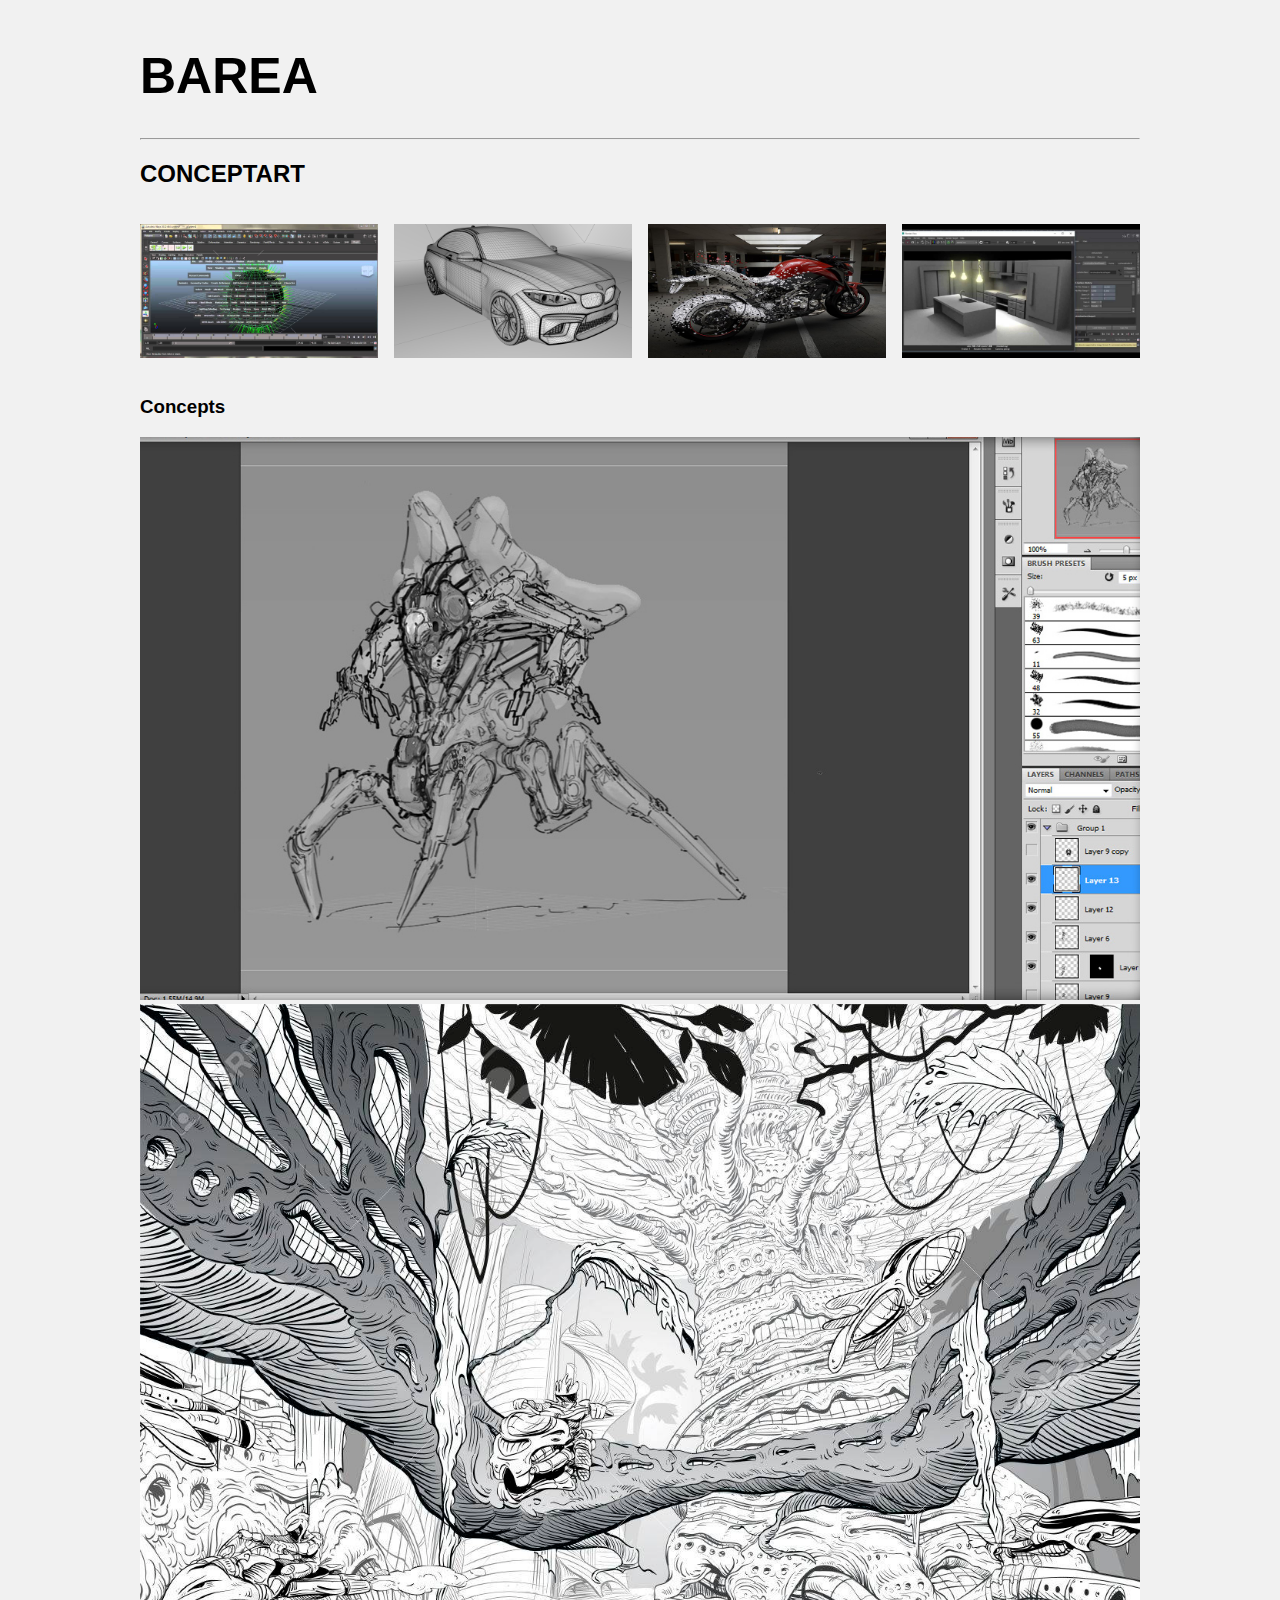
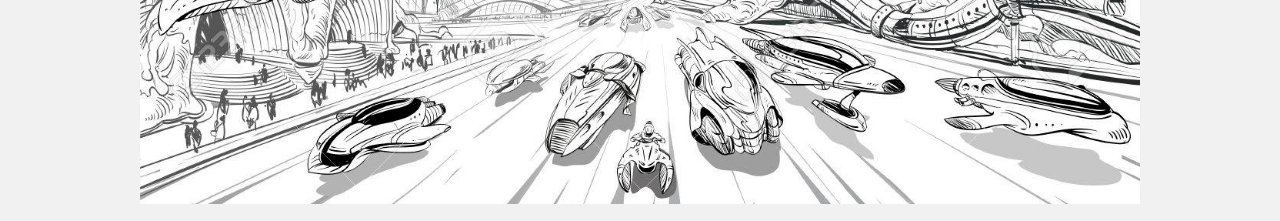
<file: Portfolio/ConceptArt.html>
<!DOCTYPE html>
<html>
    <head>
        <title>Portafolio</title>       
        <meta charset="utf-8" />
        <link rel="stylesheet" href="estilo.css" />
    </head>
    
         <body>
        <div class="main">

        <h1>BAREA</h1>
        <hr>

        <h2>CONCEPTART</h2>
        

        <div class="row">
          <div class="column">
            <div class="content">
              <img src="images/inicio.jpg" alt="inicio" style="width:100%">
              <a href="Index.html">Portfolio</a>


          
            </div>
          </div>
          <div class="column">
            <div class="content">
              <img src="images/coche.jpg" alt="Coche" style="width:100%">
              <a href="ModeladosCoches.html">Modelos Coches</a>
         
            </div>
          </div>
          <div class="column">
            <div class="content">
              <img src="images/moto.jpg" alt="Moto" style="width:100%">
                <a href="ModeladosMotos.html">>Modelos Motos</a>              
            </div>
          </div>
          <div class="column">
            <div class="content">
              <img src="images/iluminado.jpg" alt="Iluminado" style="width:100%">
              <a href="Iluminado.html">Iluminado</a>
             
            </div>
          </div>
        </div>
            <div class="content">
                <h3>Concepts</h3>
                    <img src="images/robot.jpg" alt="Robot" style="width:100%">
                    <img src="images/escenario.jpg" alt="Escenario" style="width:100%">
          
       
            </div>
       
        </div>
        </body>
        
</html>
</file>
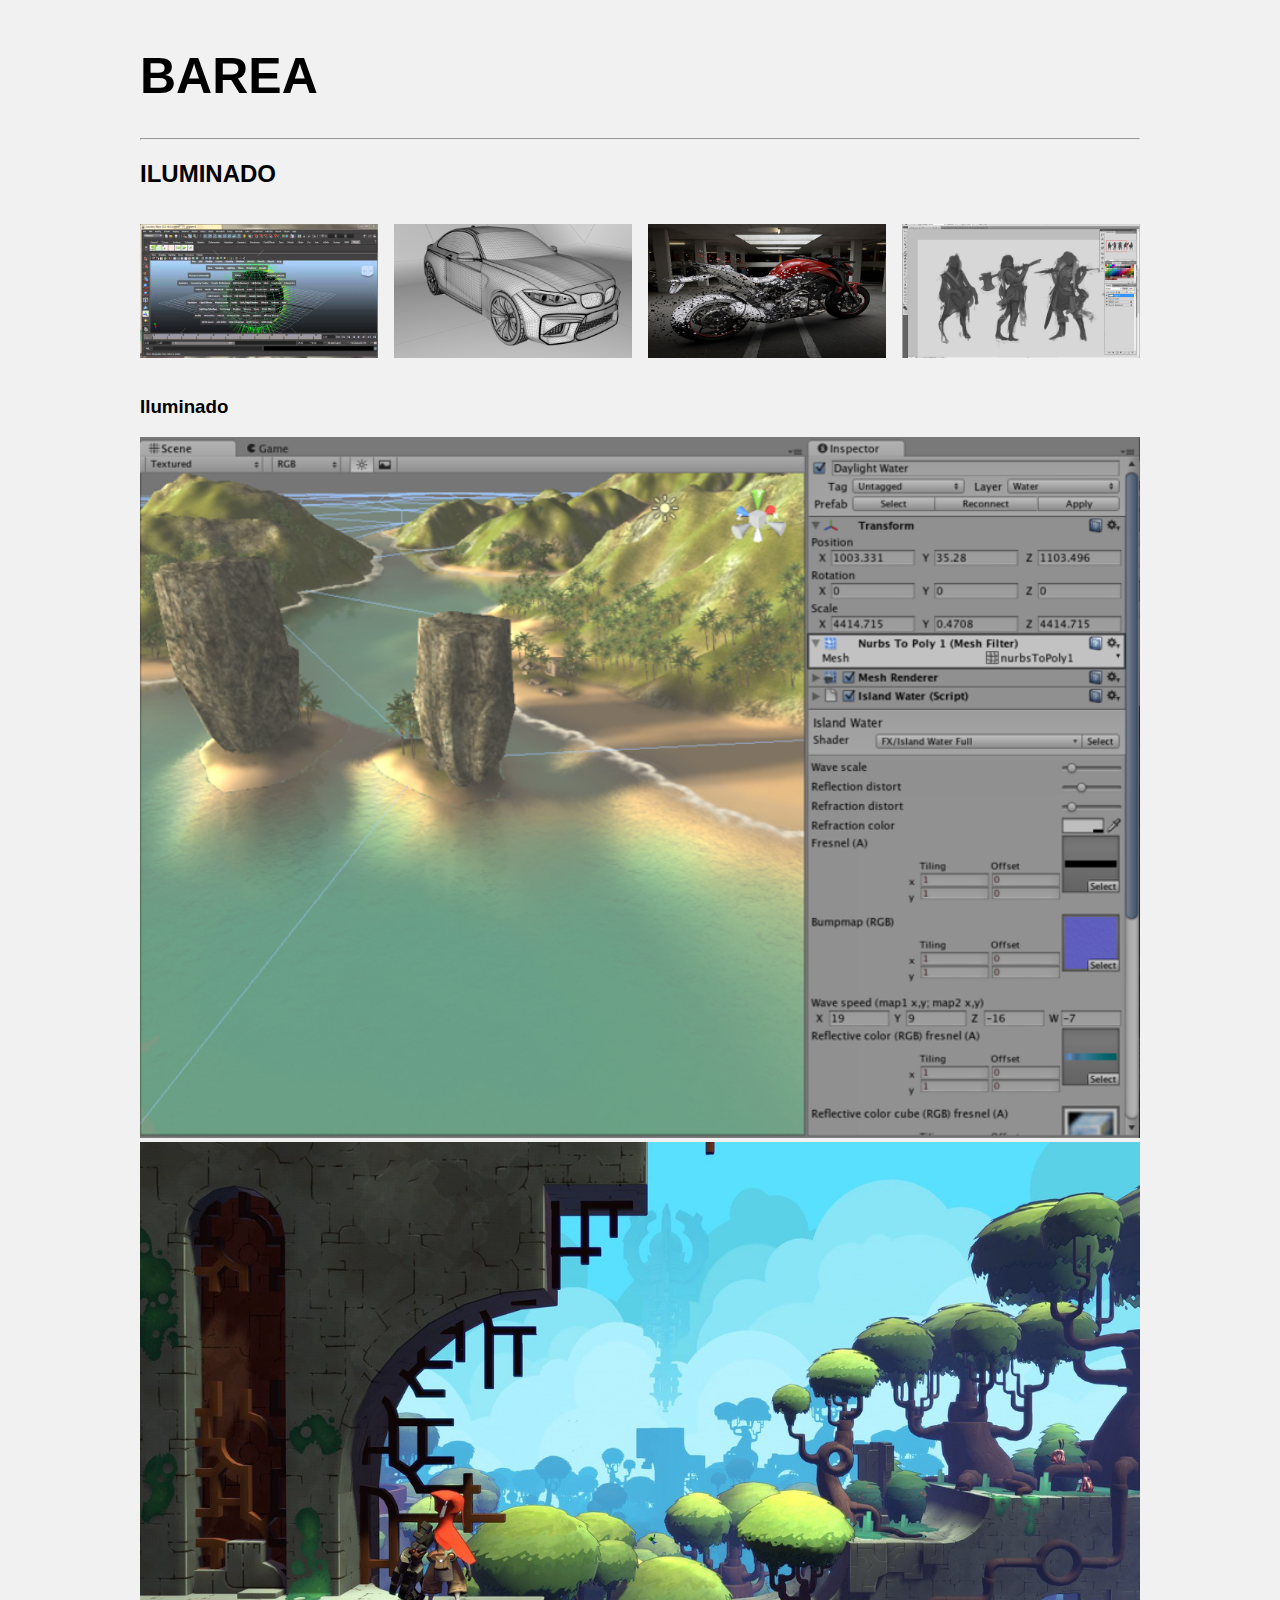
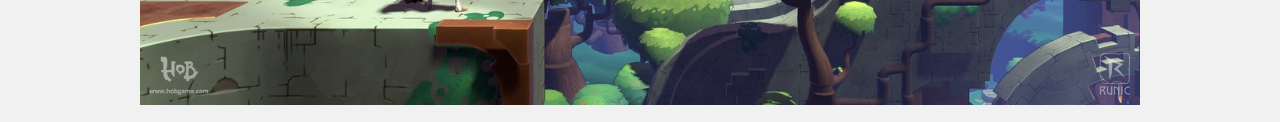
<file: Portfolio/Iluminado.html>
<!DOCTYPE html>
<html>
    <head>
        <title>Portafolio</title> 
        <meta charset="utf-8" />
        <link rel="stylesheet" href="estilo.css" />
    </head>
    
         <body>
        <div class="main">

        <h1>BAREA</h1>
        <hr>

        <h2>ILUMINADO</h2>
        

        <div class="row">
          <div class="column">
            <div class="content">
              <img src="images/inicio.jpg" alt="inicio" style="width:100%">
              <a href="Index.html">Portfolio</a>


          
            </div>
          </div>
          <div class="column">
            <div class="content">
              <img src="images/coche.jpg" alt="Coche" style="width:100%">
              <a href="ModeladosCoches.html">Modelos Coches</a>
         
            </div>
          </div>
          <div class="column">
            <div class="content">
              <img src="images/moto.jpg" alt="Moto" style="width:100%">
                <a href="ModeladosMotos.html">Modelos Motos</a>              
            </div>
          </div>
          <div class="column">
            <div class="content">
              <img src="images/concept.jfif" alt="Mountains" style="width:100%">
              <a href="ConceptArt.html">ConceptArt</a>
             
            </div>
          </div>
        </div>
            <div class="content">
                <h3>Iluminado</h3>
                    <img src="images/iluminadounity.jpg" alt="Unity" style="width:100%">
                    <img src="images/iluminado_escena.jpg" alt="Escena" style="width:100%">
          
            </div>
       
        </div>
        </body>
        
</html>
</file>
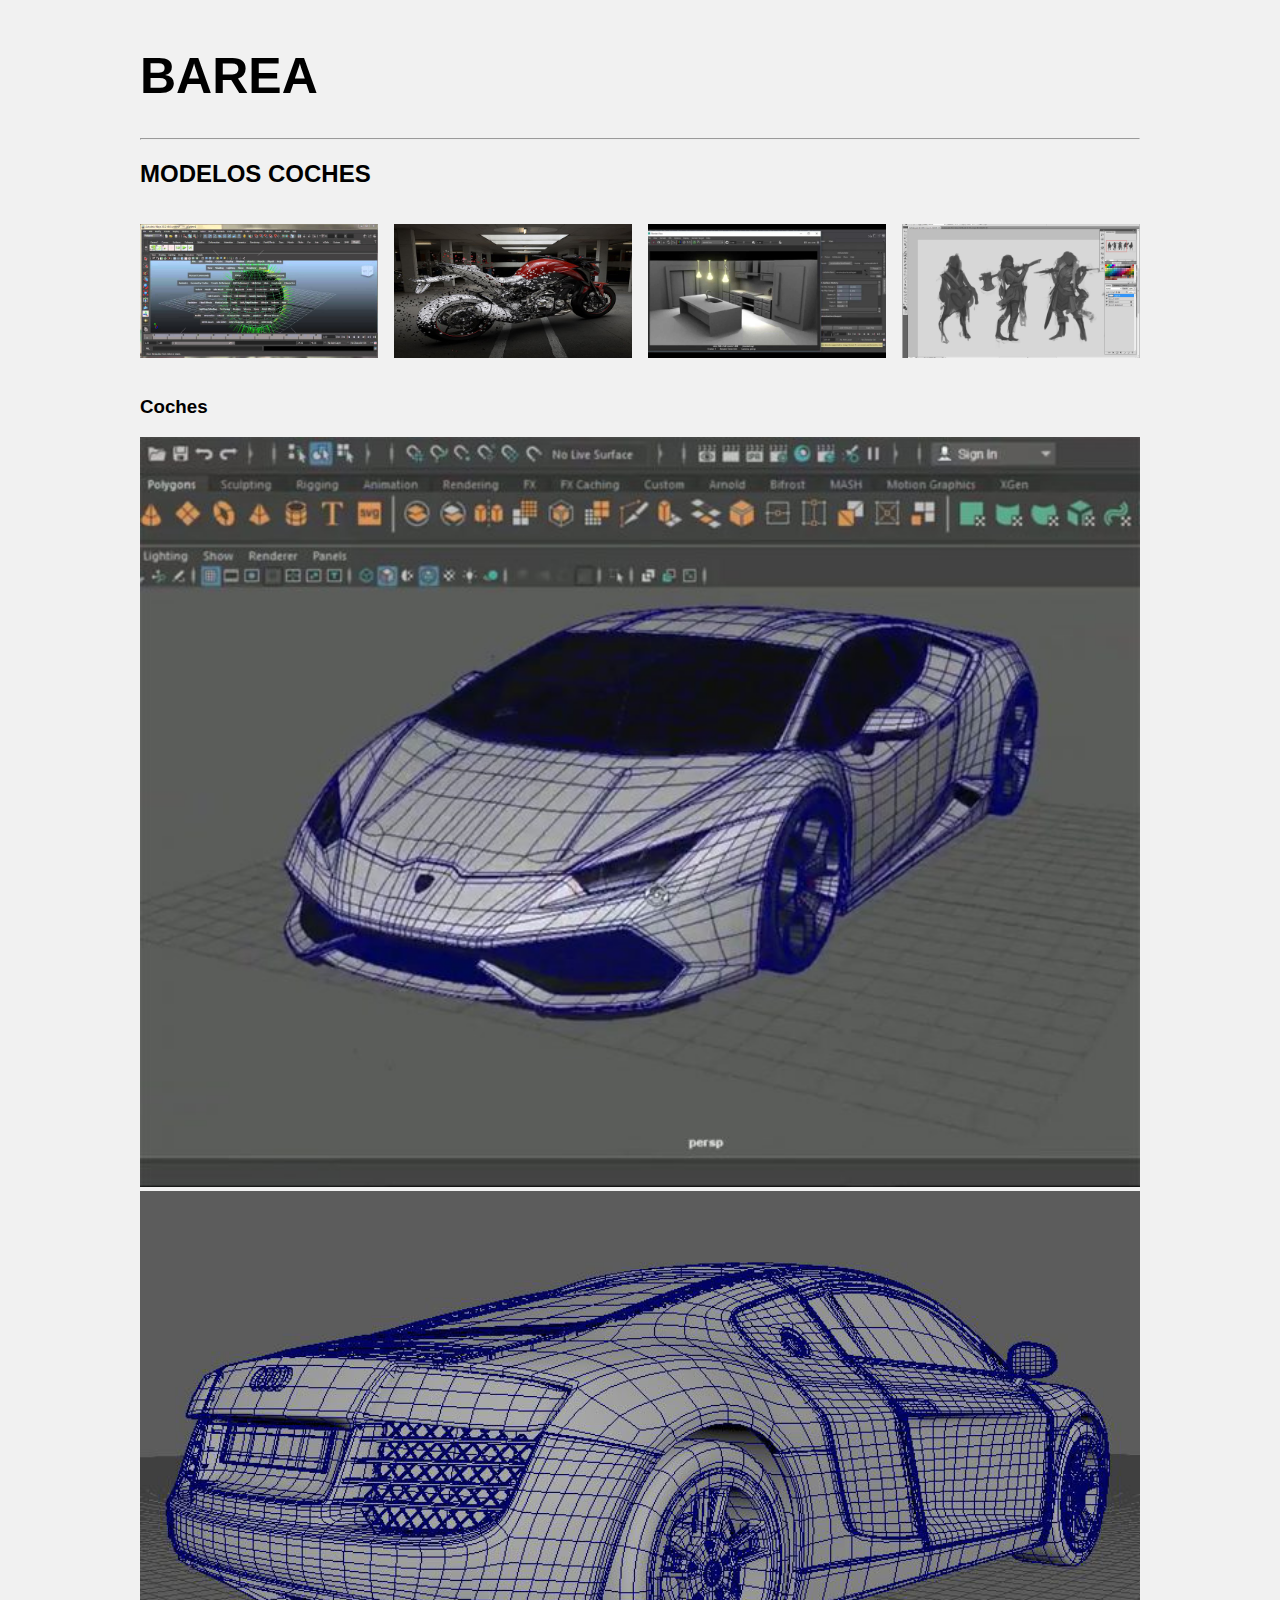
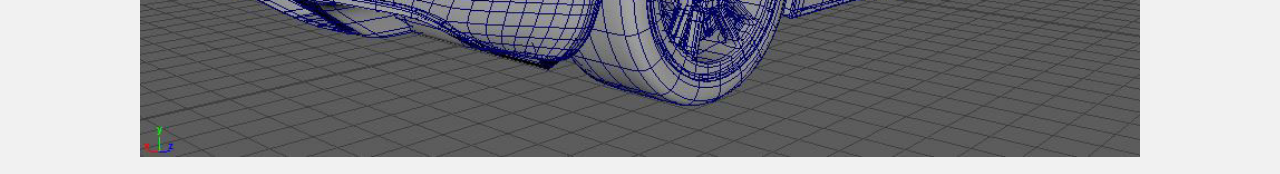
<file: Portfolio/ModeladosCoches.html>
<!DOCTYPE html>
<html>
    <head>
        <title>Portafolio</title> 
        <meta charset="utf-8" />
        <link rel="stylesheet" href="estilo.css" />
    </head>
    
     <body>
         <div class="main">

        <h1>BAREA</h1>
        <hr>

        <h2>MODELOS COCHES</h2>
        

        <div class="row">
          <div class="column">
            <div class="content">
              <img src="images/inicio.jpg" alt="inicio" style="width:100%">
              <a href="Index.html">Portfolio</a>


          
            </div>
          </div>
          <div class="column">
            <div class="content">
              <img src="images/moto.jpg" alt="Moto" style="width:100%">
              <a href="ModeladosMotos.html">Modelos Motos</a>
         
            </div>
          </div>
          <div class="column">
            <div class="content">
              <img src="images/iluminado.jpg" alt="Luces" style="width:100%">
                <a href="Iluminado.html">Iluminado</a>              
            </div>
          </div>
          <div class="column">
            <div class="content">
              <img src="images/concept.jfif" alt="Mountains" style="width:100%">
              <a href="ConceptArt.html">ConceptArt</a>
             
            </div>
          </div>
        </div>
            <div class="content">
                <h3>Coches</h3>
                    <img src="images/Lamborghini-Huracan-Maya-3D-Modeling-Tutorial-720x540.jpg" alt="Coche" style="width:100%">
                    <img src="images/5bb19b51469743.590dabf24e272.jpg" alt="Coche" style="width:100%">
       
            </div>
             </div>
        </body>
        
</html>
</file>
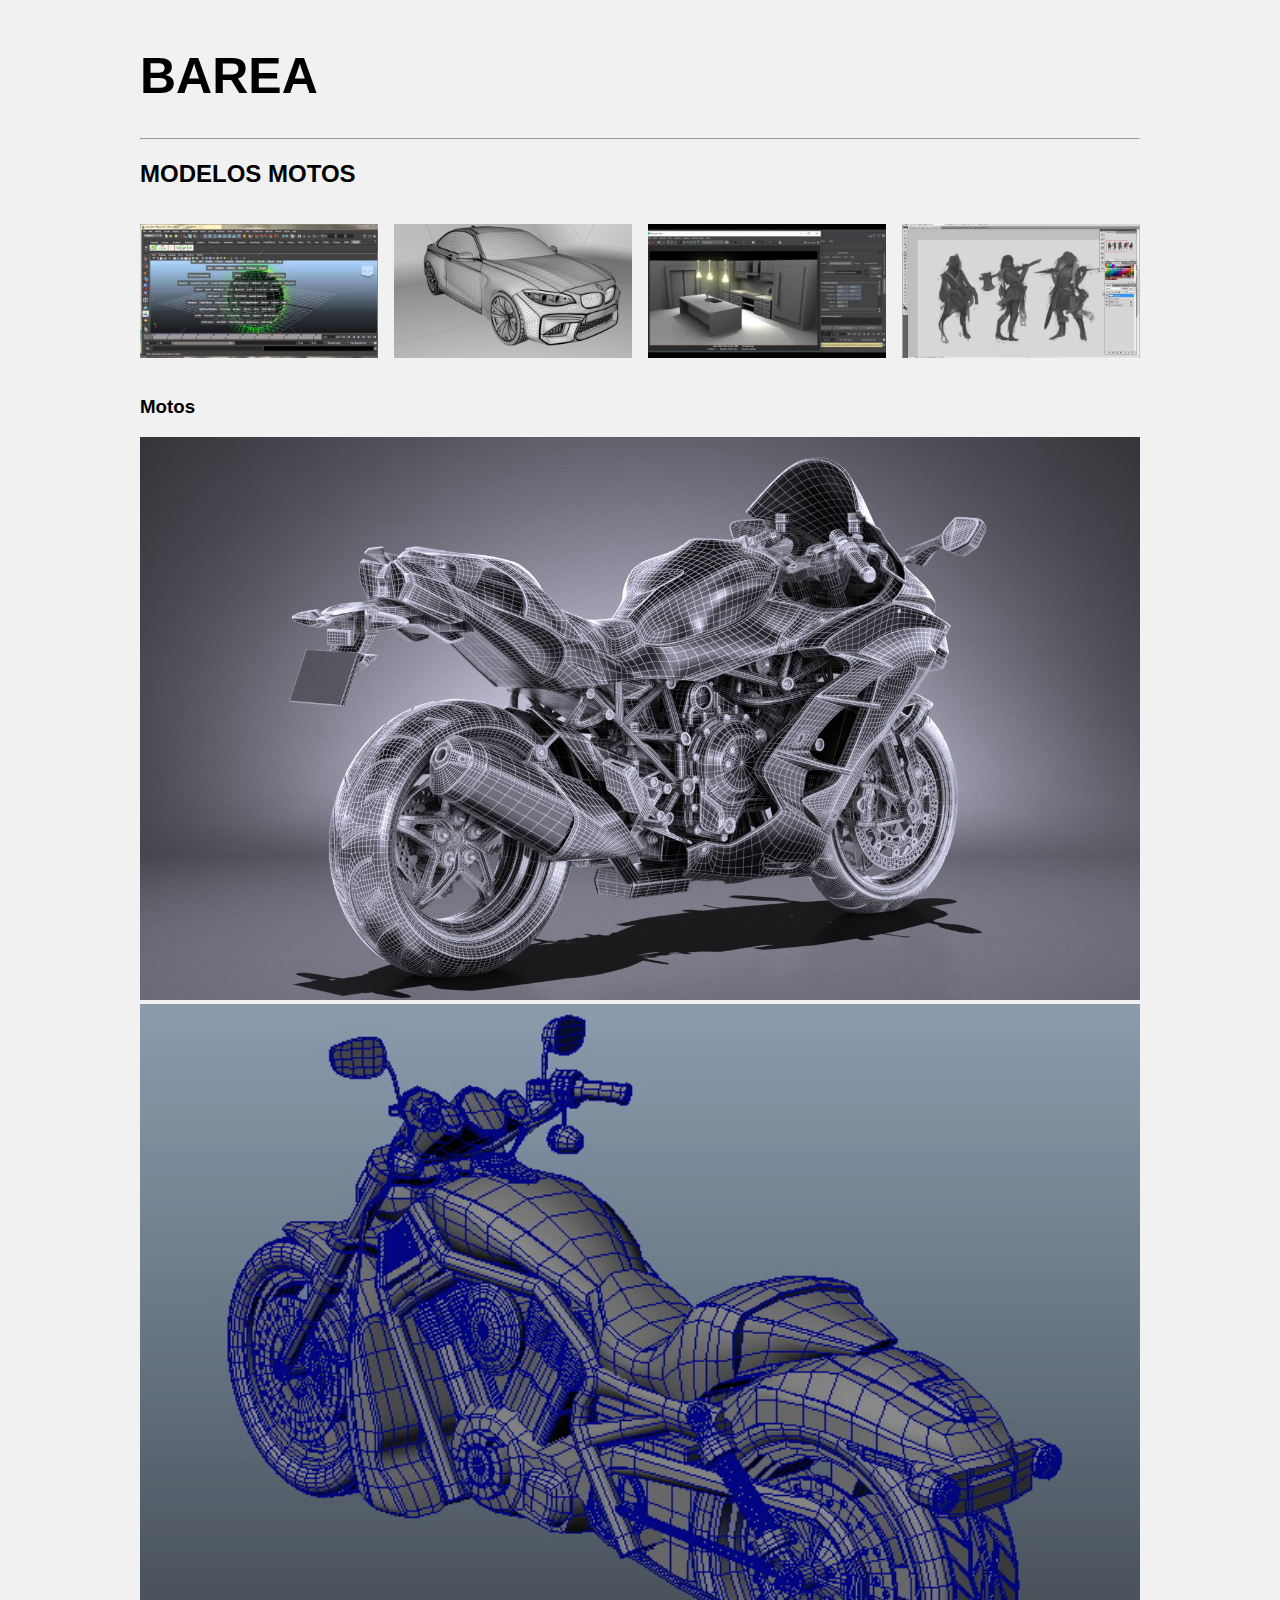
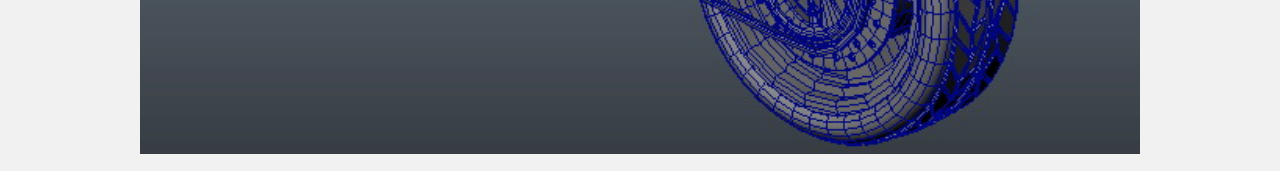
<file: Portfolio/ModeladosMotos.html>
<!DOCTYPE html>
<html>
    <head>
        <title>Portafolio</title> 
        <meta charset="utf-8" />
        <link rel="stylesheet" href="estilo.css" />
    </head>
    
         <body>
        <div class="main">

        <h1>BAREA</h1>
        <hr>

        <h2>MODELOS MOTOS</h2>
        

        <div class="row">
          <div class="column">
            <div class="content">
              <img src="images/inicio.jpg" alt="inicio" style="width:100%">
              <a href="Index.html">Portfolio</a>


          
            </div>
          </div>
          <div class="column">
            <div class="content">
              <img src="images/coche.jpg" alt="Coche" style="width:100%">
              <a href="ModeladosCoches.html">Modelos Coches</a>
         
            </div>
          </div>
          <div class="column">
            <div class="content">
              <img src="images/iluminado.jpg" alt="Luces" style="width:100%">
                <a href="Iluminado.html">Iluminado</a>              
            </div>
          </div>
          <div class="column">
            <div class="content">
              <img src="images/concept.jfif" alt="Mountains" style="width:100%">
              <a href="ConceptArt.html">ConceptArt</a>
             
            </div>
          </div>
        </div>
            <div class="content">
                <h3>Motos</h3>
                    <img src="images/kawasaki_ninja_h2_sx_2018_wire_0005.jpg" alt="Moto" style="width:100%">
                    <img src="images/cadnav-1F52Q92437.jpg" alt="Moto" style="width:100%">
       
            </div>
          </div>
        </body>
        
</html>
</file>
<file: Portfolio/estilo.css>
* {
  box-sizing: border-box;
}

body {
  background-color: #f1f1f1;
  padding: 5px;
  font-family: Arial;
}

/* Center website */
.main {
  max-width: 1000px;
  margin: auto;
}

h1 {
  font-size: 50px;
  word-break: break-all;
}

.row {
  margin: 8px -16px;
}

/* Add padding BETWEEN each column (if you want) */
.row,
.row > .column {
  padding: 8px;
}

/* Create four equal columns that floats next to each other */
.column {
  float: left;
  width: 25%;

}

/* Clear floats after rows */ 
.row:after {
  content: "";
  display: table;
  clear: both;
}

/* Content */
.content:hover {
  background-color: white;
  padding: 10px;
     

}
.video{
  background-color: white;
  padding: 10px;
    width: 53%;
    margin: auto
}
.content a{
 display: none;
}

.content:hover a{
 display:block;   
}


/* Responsive layout - makes a two column-layout instead of four columns */
@media screen and (max-width: 900px) {
  .column {
    width: 50%;
  }
}

/* Responsive layout - makes the two columns stack on top of each other instead of next to each other */
@media screen and (max-width: 600px) {
  .column {
    width: 100%;
      

  }


}
</file>
